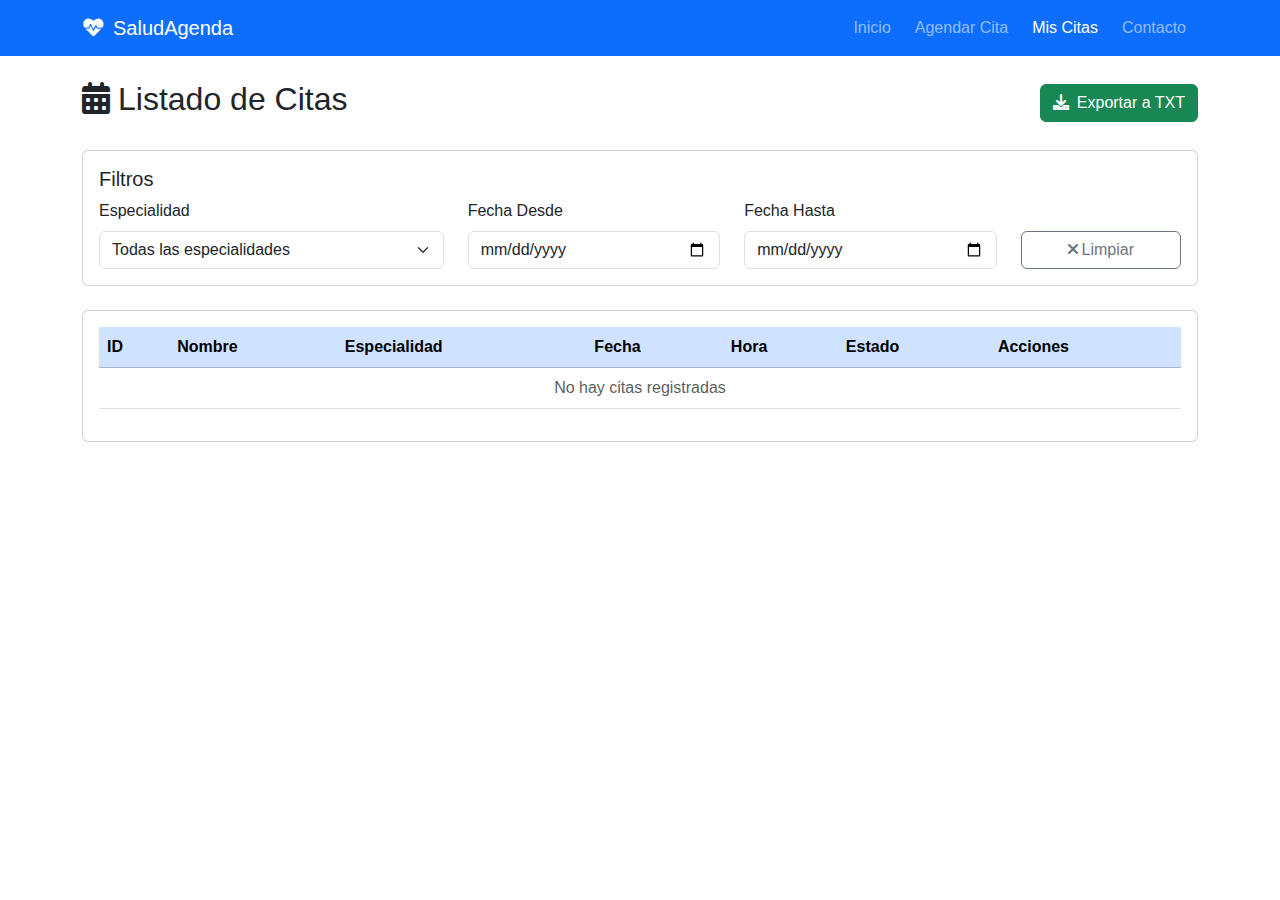
<file: citas.html>
<!DOCTYPE html>
<html lang="es">
<head>
    <meta charset="UTF-8">
    <meta name="viewport" content="width=device-width, initial-scale=1.0">
    <title>Mis Citas - SaludAgenda</title>
    <link href="https://cdn.jsdelivr.net/npm/bootstrap@5.3.0/dist/css/bootstrap.min.css" rel="stylesheet">
    <link href="https://cdnjs.cloudflare.com/ajax/libs/font-awesome/6.0.0/css/all.min.css" rel="stylesheet">
    <link href="css/estilos.css" rel="stylesheet">
</head>
<body>
    <nav class="navbar navbar-expand-lg navbar-dark bg-primary">
        <div class="container">
            <a class="navbar-brand" href="index.html">
                <i class="fas fa-heartbeat me-2"></i>SaludAgenda
            </a>
            <button class="navbar-toggler" type="button" data-bs-toggle="collapse" data-bs-target="#navbarNav">
                <span class="navbar-toggler-icon"></span>
            </button>
            <div class="collapse navbar-collapse" id="navbarNav">
                <ul class="navbar-nav ms-auto">
                    <li class="nav-item">
                        <a class="nav-link" href="index.html">Inicio</a>
                    </li>
                    <li class="nav-item">
                        <a class="nav-link" href="registro.html">Agendar Cita</a>
                    </li>
                    <li class="nav-item">
                        <a class="nav-link active" href="citas.html">Mis Citas</a>
                    </li>
                    <li class="nav-item">
                        <a class="nav-link" href="contacto.html">Contacto</a>
                    </li>
                </ul>
            </div>
        </div>
    </nav>

    <div class="container mt-4">
        <div class="d-flex justify-content-between align-items-center mb-4">
            <h2><i class="fas fa-calendar-alt me-2"></i>Listado de Citas</h2>
            <button class="btn btn-success" onclick="exportarCitas()">
                <i class="fas fa-download me-2"></i>Exportar a TXT
            </button>
        </div>

        <!-- Filtros -->
        <div class="card mb-4">
            <div class="card-body">
                <h5>Filtros</h5>
                <div class="row">
                    <div class="col-md-4">
                        <label for="filtroEspecialidad" class="form-label">Especialidad</label>
                        <select class="form-select" id="filtroEspecialidad" onchange="aplicarFiltros()">
                            <option value="">Todas las especialidades</option>
                            <option value="Medicina General">Medicina General</option>
                            <option value="Pediatría">Pediatría</option>
                            <option value="Ginecología">Ginecología</option>
                            <option value="Odontología">Odontología</option>
                            <option value="Cardiología">Cardiología</option>
                            <option value="Oftalmología">Oftalmología</option>
                        </select>
                    </div>
                    <div class="col-md-3">
                        <label for="fechaDesde" class="form-label">Fecha Desde</label>
                        <input type="date" class="form-control" id="fechaDesde" onchange="aplicarFiltros()">
                    </div>
                    <div class="col-md-3">
                        <label for="fechaHasta" class="form-label">Fecha Hasta</label>
                        <input type="date" class="form-control" id="fechaHasta" onchange="aplicarFiltros()">
                    </div>
                    <div class="col-md-2 d-flex align-items-end">
                        <button class="btn btn-outline-secondary w-100" onclick="limpiarFiltros()">
                            <i class="fas fa-times me-1"></i>Limpiar
                        </button>
                    </div>
                </div>
            </div>
        </div>

        <!-- Tabla de citas -->
        <div class="card">
            <div class="card-body">
                <div class="table-responsive">
                    <table class="table table-hover">
                        <thead class="table-primary">
                            <tr>
                                <th>ID</th>
                                <th>Nombre</th>
                                <th>Especialidad</th>
                                <th>Fecha</th>
                                <th>Hora</th>
                                <th>Estado</th>
                                <th>Acciones</th>
                            </tr>
                        </thead>
                        <tbody id="tablaCitas">
                            <tr>
                                <td colspan="7" class="text-center text-muted">No hay citas registradas</td>
                            </tr>
                        </tbody>
                    </table>
                </div>
            </div>
        </div>
    </div>

    <!-- Modal Editar Cita -->
    <div class="modal fade" id="modalEditar" tabindex="-1">
        <div class="modal-dialog">
            <div class="modal-content">
                <div class="modal-header bg-primary text-white">
                    <h5 class="modal-title">Editar Cita</h5>
                    <button type="button" class="btn-close btn-close-white" data-bs-dismiss="modal"></button>
                </div>
                <div class="modal-body">
                    <form id="formEditar">
                        <input type="hidden" id="editarId">
                        <div class="mb-3">
                            <label for="editarNombre" class="form-label">Nombre</label>
                            <input type="text" class="form-control" id="editarNombre" required>
                        </div>
                        <div class="mb-3">
                            <label for="editarEspecialidad" class="form-label">Especialidad</label>
                            <select class="form-select" id="editarEspecialidad" required>
                                <option value="Medicina General">Medicina General</option>
                                <option value="Pediatría">Pediatría</option>
                                <option value="Ginecología">Ginecología</option>
                                <option value="Odontología">Odontología</option>
                                <option value="Cardiología">Cardiología</option>
                                <option value="Oftalmología">Oftalmología</option>
                            </select>
                        </div>
                        <div class="row">
                            <div class="col-md-6">
                                <label for="editarFecha" class="form-label">Fecha</label>
                                <input type="date" class="form-control" id="editarFecha" required>
                            </div>
                            <div class="col-md-6">
                                <label for="editarHora" class="form-label">Hora</label>
                                <select class="form-select" id="editarHora" required>
                                    <option value="08:00">08:00 AM</option>
                                    <option value="09:00">09:00 AM</option>
                                    <option value="10:00">10:00 AM</option>
                                    <option value="11:00">11:00 AM</option>
                                    <option value="14:00">02:00 PM</option>
                                    <option value="15:00">03:00 PM</option>
                                    <option value="16:00">04:00 PM</option>
                                    <option value="17:00">05:00 PM</option>
                                </select>
                            </div>
                        </div>
                    </form>
                </div>
                <div class="modal-footer">
                    <button type="button" class="btn btn-secondary" data-bs-dismiss="modal">Cancelar</button>
                    <button type="button" class="btn btn-primary" onclick="guardarEdicion()">Guardar Cambios</button>
                </div>
            </div>
        </div>
    </div>

    <script src="https://cdn.jsdelivr.net/npm/bootstrap@5.3.0/dist/js/bootstrap.bundle.min.js"></script>
    <script src="js/citas.js"></script>
</body>
</html>
</file>
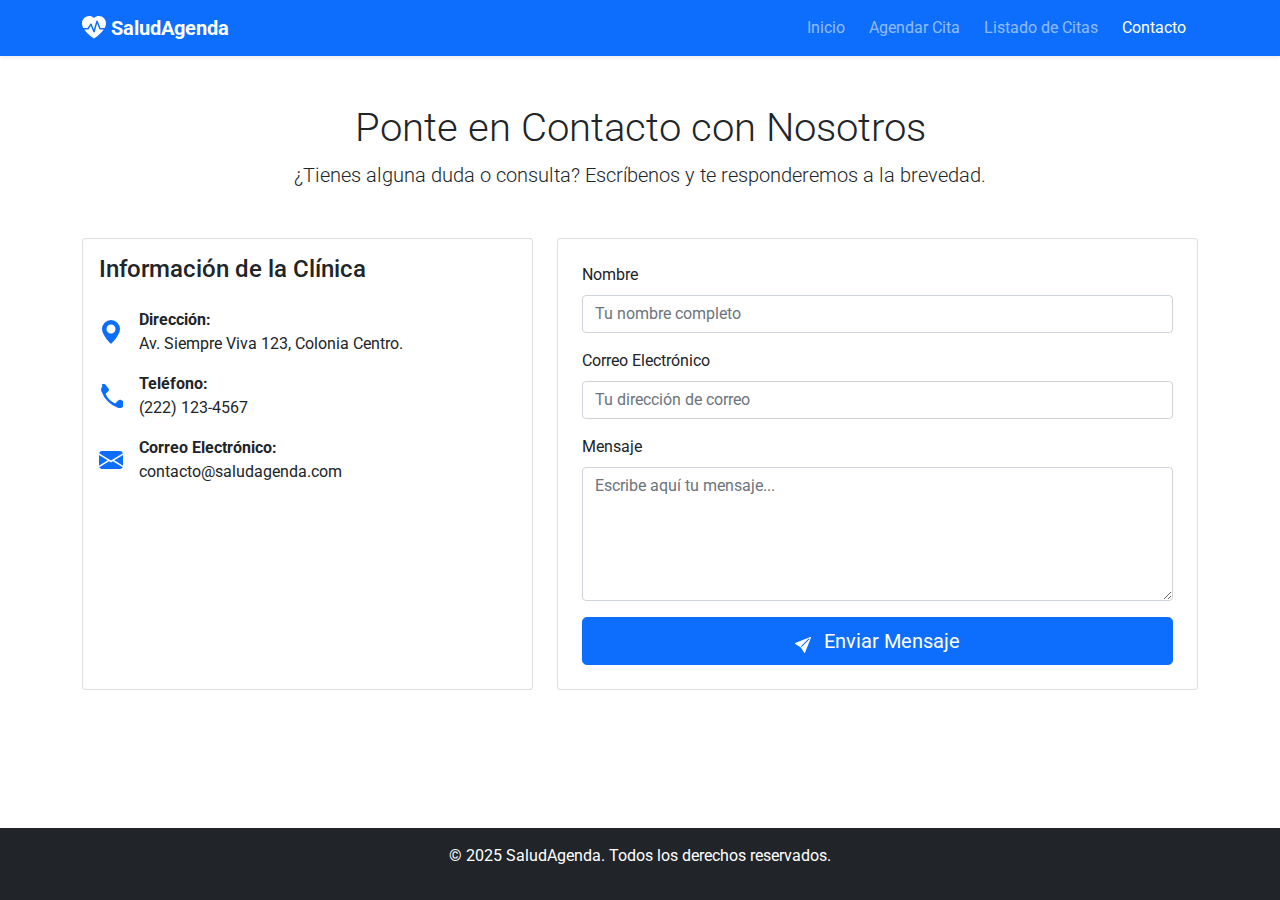
<file: contacto.html>
<!DOCTYPE html>
<html lang="es">
<head>
    <meta charset="UTF-8">
    <meta name="viewport" content="width=device-width, initial-scale=1.0">
    <link rel="preconnect" href="https://fonts.googleapis.com">
    <link rel="preconnect" href="https://fonts.gstatic.com" crossorigin>
    <link href="https://fonts.googleapis.com/css2?family=Roboto:ital,wght@0,100..900;1,100..900&display=swap" rel="stylesheet">    
    <link rel="stylesheet" href="css/bootstrap.min.css">    
    <link rel="stylesheet" href="css/estilos.css">
    <title>SaludAgenda</title>
</head>
<body>

    <nav class="navbar navbar-expand-lg navbar-dark bg-primary shadow-sm">
        <div class="container">
            <a class="navbar-brand fw-bold" href="index.html">
                <svg xmlns="http://www.w3.org/2000/svg" width="24" height="24" fill="currentColor" class="bi bi-heart-pulse-fill" viewBox="0 0 16 16" style="vertical-align: text-bottom;">
                    <path d="M1.475 9C2.702 10.84 4.779 12.871 8 15c3.221-2.129 5.298-4.16 6.525-6H12a.5.5 0 0 1-.464-.314l-1.457-3.642-1.598 5.593a.5.5 0 0 1-.945.049L5.889 6.568l-1.473 2.21A.5.5 0 0 1 4 9z"/>
                    <path d="M.88 8C-2.427 1.68 4.41-2 7.823 1.143q.09.083.176.171a3 3 0 0 1 .176-.17C11.59-2 18.426 1.68 15.12 8h-2.783l-1.874-4.686a.5.5 0 0 0-.945.049L7.921 8.956 6.464 5.314a.5.5 0 0 0-.88-.091L3.732 8z"/>
                </svg>
                SaludAgenda
            </a>
            <button class="navbar-toggler" type="button" data-bs-toggle="collapse" data-bs-target="#nav" aria-controls="nav" aria-expanded="false" aria-label="Toggle navigation">
                <span class="navbar-toggler-icon"></span>
            </button>
            <div class="collapse navbar-collapse" id="nav">
                <ul class="navbar-nav ms-auto">
                    <li class="nav-item">
                        <a class="nav-link" href="index.html">Inicio</a>
                    </li>
                    <li class="nav-item">
                        <a class="nav-link" href="registro.html">Agendar Cita</a>
                    </li>
                    <li class="nav-item">
                        <a class="nav-link" href="citas.html">Listado de Citas</a>
                    </li>
                    <li class="nav-item">
                        <a class="nav-link active" aria-current="page" href="contacto.html">Contacto</a>
                    </li>
                </ul>
            </div>
        </div>
    </nav>

    <main class="container my-5">
        <div class="text-center mb-5">
            <h2 class="display-6">Ponte en Contacto con Nosotros</h2>
            <p class="lead">¿Tienes alguna duda o consulta? Escríbenos y te responderemos a la brevedad.</p>
        </div>

        <div class="row">
            <div class="col-lg-5 mb-4 mb-lg-0">
                <div class="card h-100">
                    <div class="card-body">
                        <h4 class="card-title mb-4">Información de la Clínica</h4>
                        <div class="d-flex align-items-center mb-3">
                            <svg xmlns="http://www.w3.org/2000/svg" width="24" height="24" fill="currentColor" class="bi bi-geo-alt-fill text-primary me-3" viewBox="0 0 16 16">
                                <path d="M8 16s6-5.686 6-10A6 6 0 0 0 2 6c0 4.314 6 10 6 10m0-7a3 3 0 1 1 0-6 3 3 0 0 1 0 6"/>
                            </svg>
                            <div>
                                <strong>Dirección:</strong><br>
                                Av. Siempre Viva 123, Colonia Centro.
                            </div>
                        </div>
                        <div class="d-flex align-items-center mb-3">
                            <svg xmlns="http://www.w3.org/2000/svg" width="24" height="24" fill="currentColor" class="bi bi-telephone-fill text-primary me-3" viewBox="0 0 16 16">
                                <path fill-rule="evenodd" d="M1.885.511a1.745 1.745 0 0 1 2.61.163L6.29 2.98c.329.423.445.974.28 1.465l-2.135 2.134a11.2 11.2 0 0 0 6.362 6.362l2.134-2.135a1.745 1.745 0 0 1 1.466-.28l2.292 1.146a1.745 1.745 0 0 1 .163 2.611l-1.034 1.034c-.74.74-1.846 1.065-2.877.702a18.6 18.6 0 0 1-7.01-4.42 18.6 18.6 0 0 1-4.42-7.009c-.362-1.03-.037-2.137.703-2.877z"/>
                            </svg>
                             <div>
                                <strong>Teléfono:</strong><br>
                                (222) 123-4567
                            </div>
                        </div>
                        <div class="d-flex align-items-center">
                            <svg xmlns="http://www.w3.org/2000/svg" width="24" height="24" fill="currentColor" class="bi bi-envelope-fill text-primary me-3" viewBox="0 0 16 16">
                                <path d="M.05 3.555A2 2 0 0 1 2 2h12a2 2 0 0 1 1.95 1.555L8 8.414zM0 4.697v7.104l5.803-3.558zM6.761 8.83l-6.57 4.027A2 2 0 0 0 2 14h12a2 2 0 0 0 1.808-1.144l-6.57-4.027L8 9.586zm3.436-.586L16 11.801V4.697z"/>
                            </svg>
                            <div>
                                <strong>Correo Electrónico:</strong><br>
                                contacto@saludagenda.com
                            </div>
                        </div>
                    </div>
                </div>
            </div>

            <div class="col-lg-7">
                <div class="card">
                    <div class="card-body p-4">
                        <form id="formulario-contacto" novalidate>
                            <div class="mb-3">
                                <label for="nombre-contacto" class="form-label">Nombre</label>
                                <input type="text" class="form-control" id="nombre-contacto" placeholder="Tu nombre completo" required>
                            </div>
                            <div class="mb-3">
                                <label for="correo-contacto" class="form-label">Correo Electrónico</label>
                                <input type="email" class="form-control" id="correo-contacto" placeholder="Tu dirección de correo" required>
                            </div>
                            <div class="mb-3">
                                <label for="mensaje-contacto" class="form-label">Mensaje</label>
                                <textarea class="form-control" id="mensaje-contacto" rows="5" placeholder="Escribe aquí tu mensaje..." required></textarea>
                            </div>
                            <div class="d-grid">
                                <button type="submit" class="btn btn-primary btn-lg">
                                    <svg xmlns="http://www.w3.org/2000/svg" width="16" height="16" fill="currentColor" class="bi bi-send-fill" viewBox="0 0 16 16" style="vertical-align: text-bottom; margin-right: 8px;">
                                        <path d="M15.964.686a.5.5 0 0 0-.65-.65L.767 5.855H.766l-.452.18a.5.5 0 0 0-.082.887l.41.26.001.002 4.995 3.178 3.178 4.995.002.002.26.41a.5.5 0 0 0 .886-.083l6-15Zm-1.833 1.89L6.637 10.07l-.215-.338a.5.5 0 0 0-.154-.154l-.338-.215 7.494-7.494 1.178-.471z"/>
                                    </svg>
                                    Enviar Mensaje
                                </button>
                            </div>
                        </form>
                    </div>
                </div>
            </div>
        </div>
    </main>

    <footer class="bg-dark text-white text-center p-3 mt-5">
        <div class="container">
            <p>&copy; 2025 SaludAgenda. Todos los derechos reservados.</p>
        </div>
    </footer>

    <script src="js/bootstrap.bundle.min.js"></script>
</body>
</html>
</file>
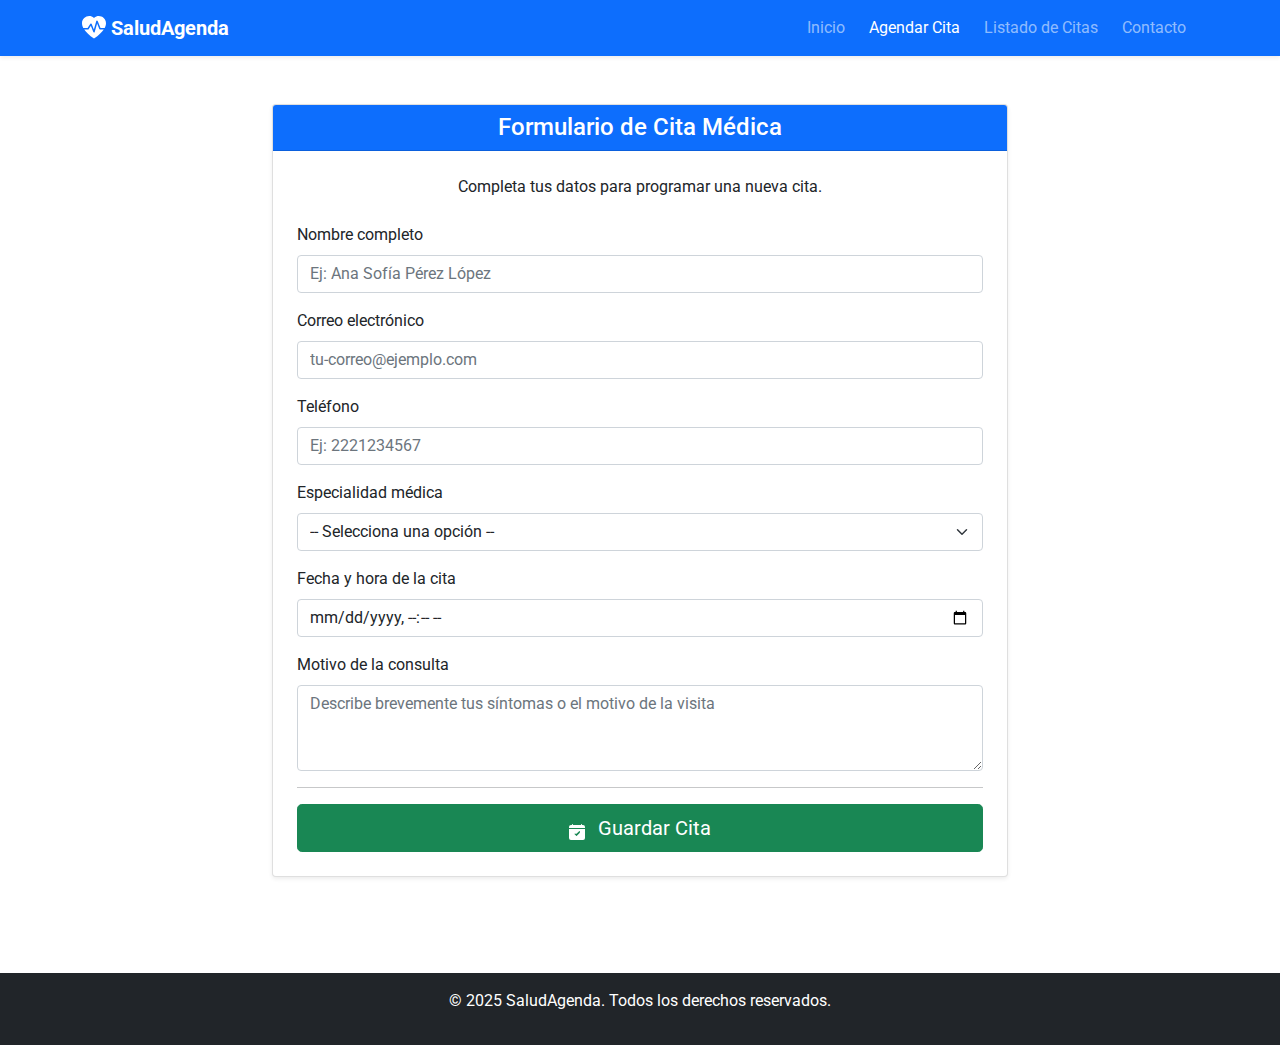
<file: registro.html>
<!DOCTYPE html>
<html lang="es">
<head>
    <meta charset="UTF-8">
    <meta name="viewport" content="width=device-width, initial-scale=1.0">
    <link rel="preconnect" href="https://fonts.googleapis.com">
    <link rel="preconnect" href="https://fonts.gstatic.com" crossorigin>
    <link href="https://fonts.googleapis.com/css2?family=Roboto:ital,wght@0,100..900;1,100..900&display=swap" rel="stylesheet">    
    <link rel="stylesheet" href="css/bootstrap.min.css">    
    <link rel="stylesheet" href="css/estilos.css">
    <title>SaludAgenda</title>    
</head>
<body>

    <nav class="navbar navbar-expand-lg navbar-dark bg-primary shadow-sm">
        <div class="container">
            <a class="navbar-brand fw-bold" href="index.html">
                <svg xmlns="http://www.w3.org/2000/svg" width="24" height="24" fill="currentColor" class="bi bi-heart-pulse-fill" viewBox="0 0 16 16" style="vertical-align: text-bottom;">
                    <path d="M1.475 9C2.702 10.84 4.779 12.871 8 15c3.221-2.129 5.298-4.16 6.525-6H12a.5.5 0 0 1-.464-.314l-1.457-3.642-1.598 5.593a.5.5 0 0 1-.945.049L5.889 6.568l-1.473 2.21A.5.5 0 0 1 4 9z"/>
                    <path d="M.88 8C-2.427 1.68 4.41-2 7.823 1.143q.09.083.176.171a3 3 0 0 1 .176-.17C11.59-2 18.426 1.68 15.12 8h-2.783l-1.874-4.686a.5.5 0 0 0-.945.049L7.921 8.956 6.464 5.314a.5.5 0 0 0-.88-.091L3.732 8z"/>
                </svg>
                SaludAgenda
            </a>
            <button class="navbar-toggler" type="button" data-bs-toggle="collapse" data-bs-target="#nav" aria-controls="nav" aria-expanded="false" aria-label="Toggle navigation">
                <span class="navbar-toggler-icon"></span>
            </button>
            <div class="collapse navbar-collapse" id="nav">
                <ul class="navbar-nav ms-auto">
                    <li class="nav-item">
                        <a class="nav-link" href="index.html">Inicio</a>
                    </li>
                    <li class="nav-item">
                        <a class="nav-link active" aria-current="page" href="registro.html">Agendar Cita</a>
                    </li>
                    <li class="nav-item">
                        <a class="nav-link" href="citas.html">Listado de Citas</a>
                    </li>
                    <li class="nav-item">
                        <a class="nav-link" href="contacto.html">Contacto</a>
                    </li>
                </ul>
            </div>
        </div>
    </nav>

    <main class="container my-5">
        <div class="row justify-content-center">
            <div class="col-md-8">
                <div class="card shadow-sm">
                    <div class="card-header bg-primary text-white text-center">
                        <h4 class="mb-0">Formulario de Cita Médica</h4>
                    </div>
                    <div class="card-body p-4">
                        <p class="card-text text-center mb-4">Completa tus datos para programar una nueva cita.</p>
                        
                        <form id="formulario-cita" novalidate>
                            <div class="mb-3">
                                <label for="nombre" class="form-label">Nombre completo</label>
                                <input type="text" class="form-control" id="nombre" placeholder="Ej: Ana Sofía Pérez López" required>
                            </div>

                            <div class="mb-3">
                                <label for="correo" class="form-label">Correo electrónico</label>
                                <input type="email" class="form-control" id="correo" placeholder="tu-correo@ejemplo.com" required>
                            </div>

                            <div class="mb-3">
                                <label for="telefono" class="form-label">Teléfono</label>
                                <input type="tel" class="form-control" id="telefono" placeholder="Ej: 2221234567" required>
                            </div>

                            <div class="mb-3">
                                <label for="especialidad" class="form-label">Especialidad médica</label>
                                <select class="form-select" id="especialidad" required>
                                    <option value="" selected disabled>-- Selecciona una opción --</option>
                                    <option value="pediatria">Pediatría</option>
                                    <option value="ginecologia">Ginecología</option>
                                    <option value="odontologia">Odontología</option>
                                    <option value="medicina-general">Medicina General</option>
                                </select>
                            </div>

                            <div class="mb-3">
                                <label for="fecha-hora" class="form-label">Fecha y hora de la cita</label>
                                <input type="datetime-local" class="form-control" id="fecha-hora" required>
                            </div>

                            <div class="mb-3">
                                <label for="motivo" class="form-label">Motivo de la consulta</label>
                                <textarea class="form-control" id="motivo" rows="3" placeholder="Describe brevemente tus síntomas o el motivo de la visita" required></textarea>
                            </div>
                            
                            <hr>

                            <div class="d-grid">
                                <button type="submit" class="btn btn-success btn-lg">
                                    <svg xmlns="http://www.w3.org/2000/svg" width="16" height="16" fill="currentColor" class="bi bi-calendar-check-fill" viewBox="0 0 16 16" style="vertical-align: text-bottom; margin-right: 8px;">
                                        <path d="M4 .5a.5.5 0 0 0-1 0V1H2a2 2 0 0 0-2 2v1h16V3a2 2 0 0 0-2-2h-1V.5a.5.5 0 0 0-1 0V1H4zM16 14V5H0v9a2 2 0 0 0 2 2h12a2 2 0 0 0 2-2m-5.146-5.146-3 3a.5.5 0 0 1-.708 0l-1.5-1.5a.5.5 0 0 1 .708-.708L7.5 9.793l2.646-2.647a.5.5 0 0 1 .708.708"/>
                                    </svg>
                                    Guardar Cita
                                </button>
                            </div>
                        </form>
                    </div>
                </div>
            </div>
        </div>
    </main>

    <footer class="bg-dark text-white text-center p-3 mt-5">
        <div class="container">
            <p>&copy; 2025 SaludAgenda. Todos los derechos reservados.</p>
        </div>
    </footer>

    <script src="js/bootstrap.bundle.min.js"></script>
</body>
</html>
</file>
<file: css/estilos.css>
/* Estilos Generales */

body {
    font-family: 'Roboto', sans-serif;
    min-height: 100vh; 
    display: flex;
    flex-direction: column;
}

/* Estilos del Carrusel */
.carousel-item img {
    object-fit: cover;
    height: 400px; 
}

.carousel-caption {
    background-color: rgba(0, 0, 0, 0.5); 
    border-radius: .5rem; 
    padding: 1rem;
}

/* Estilos de la Página Principal (index.html) */
.icono-servicio {
    font-size: 3rem; 
    color: #0d6efd; 
}

.tarjeta-servicio {
    transition: transform 0.3s ease, box-shadow 0.3s ease;
}

.tarjeta-servicio:hover {
    transform: translateY(-10px); 
    box-shadow: 0 8px 20px rgba(0, 0, 0, 0.15) !important;
}

#cta {
    border: 1px solid #e9ecef;
}

/* Estilos de la Página de Citas (citas.html) */
.panel-filtros {
    background-color: #f8f9fa; 
    border: 1px solid #dee2e6; 
    margin-bottom: 2rem;
}

.acciones-tabla {
    display: flex;
    justify-content: center;
    gap: 0.5rem; 
}

/* Barra de Navegación */
.navbar-nav .nav-link {
    transition: background-color 0.3s ease, color 0.3s ease;
    border-radius: 0.25rem; 
    margin: 0 0.25rem; 
}

.navbar-nav .nav-link:hover {
    background-color: rgba(255, 255, 255, 0.15); 
    color: #fff; 
}

/* Contenido Principal */
main {
    flex-grow: 1; /* Permite que el main crezca y empuje el footer hacia abajo */
}
</file>
